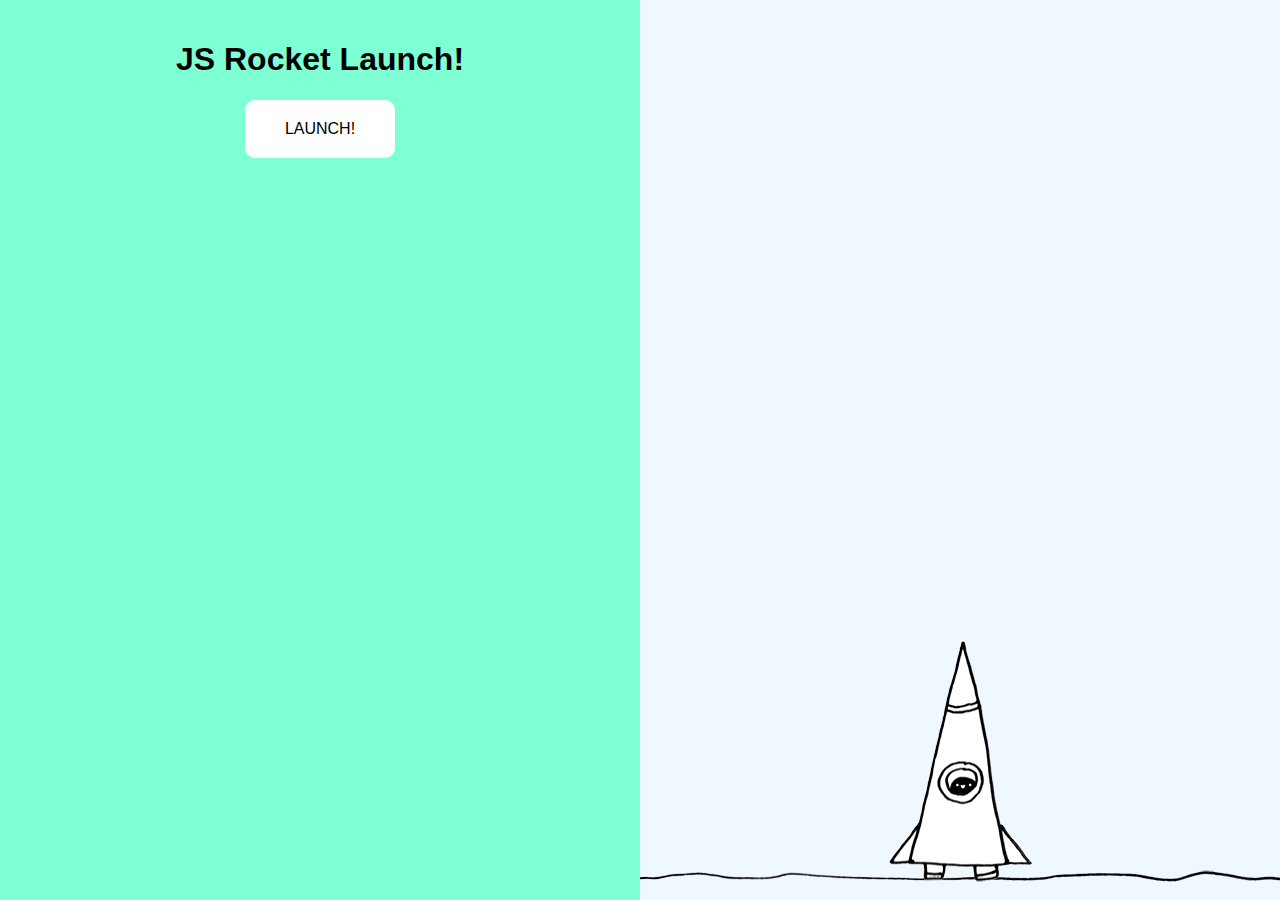
<file: index.html>
<!DOCTYPE html>
<html>
<head>
	<title>Rocket Launch sequence!</title>
	<link rel="stylesheet" type="text/css" href="css1/rocket.css">
	<script type="text/javascript" src="js1/rocket.js"></script>
</head>
<body class="body-state1">
	<div class="left">
		<div class="interface state1">
			<h1>JS Rocket Launch!</h1>
			<a href="#" class="button" onclick="changeState(2);">Launch!</a>
		</div>
		<div class="interface state2">
			<h1 id="countdown">10</h1>
			<a href="#" onclick="changeState(1);">Abort!</a>
		</div>
		<div class="interface state3">
			<h1>Lift Off!</h1>
		</div>
		<div class="interface state4">
			<h1>Well done!</h1>
			<a href="#" class="button" onclick="changeState(1);">Do it again!</a>
		</div>
		<div class="interface state5">
			<h1>Oh No!!!!</h1>
			<a href="#" class="button" onclick="changeState(1);">Try again!</a>
		</div>
	</div>
	<div class="right">
		<div class="ground"></div>
		<div class="rocket"></div>
		<div class="nervous" id="nervous"></div>
		<div class="cant-wait" id="cant-wait"></div>
	</div>
</body>
</html>
</file>
<file: css1/rocket.css>
body{
	font-family: 'helvetica', 'arial', sans-serif;
}

.left{
	background-color: aquamarine;
	position: fixed;
	width: 50%;
	height: 100%;
	top: 0;
	left: 0;
}

.interface{
	text-align: center;
	padding: 20px;
}

a.button{
	display: inline-block;
	background-color: white;
	color: black;
	padding: 20px 40px;
	text-decoration: none;
	border-radius: 10px;
	text-transform: uppercase;
	transition: color 300ms;
}

a:hover{
	color: red;
}

.right{
	background-color: aliceblue;
	position: fixed;
	width: 50%;
	height: 100%;
	top: 0;
	right: 0;
}

.ground{
	background: url('../img/ground.png') no-repeat center 0;
	position: absolute;
	bottom: 10px;
	left: 0;
	width: 100%;
	height: 20px;
}

.nervous{
	position: absolute;
	bottom: 220px;
	left: 50%;
	background: url('../img/nervous.png') no-repeat 0 0;
	width: 223px;
	height: 100px;
	margin-left: -180px;
	display: none;
}
.nervous.show{
	display: block;
}

.cant-wait{
	position: absolute;
	bottom: 220px;
	left: 50%;
	background: url('../img/cant-wait.png') no-repeat 0 0;
	width: 206px;
	height: 65px;
	display: none;
}
.cant-wait.show{
	display: block;
}

.rocket{
	position: absolute;
	left: 50%;
	bottom: -13px;
	width: 143px;
	height: 272px;
	margin-left: -71.5px;
	background: url('../img/rocket-state1.png') no-repeat 0 0;
	transition: bottom 10000ms;
}

/* rocket bg image */
body.body-state2 .rocket{
	background-image: url('../img/rocket-state2.gif');
}
body.body-state3 .rocket,
body.body-state4 .rocket{
	background-image: url('../img/rocket-state3.gif');
}
body.body-state5 .rocket{
	background-image: url('../img/boom.png');
	width: 209px;
	height: 200px;
	margin-left: -104.5px;
}


body.body-state1 .rocket{
	transition: none;
}
body.body-state3 .rocket,
body.body-state4 .rocket{
	bottom: 1000px;
}

.state1,
.state2,
.state3,
.state4,
.state5{
	display: none;
}

body.body-state1 .state1{display: block;}
body.body-state2 .state2{display: block;}
body.body-state3 .state3{display: block;}
body.body-state4 .state4{display: block;}
body.body-state5 .state5{display: block;}

a{

}

a.button{

}
</file>
